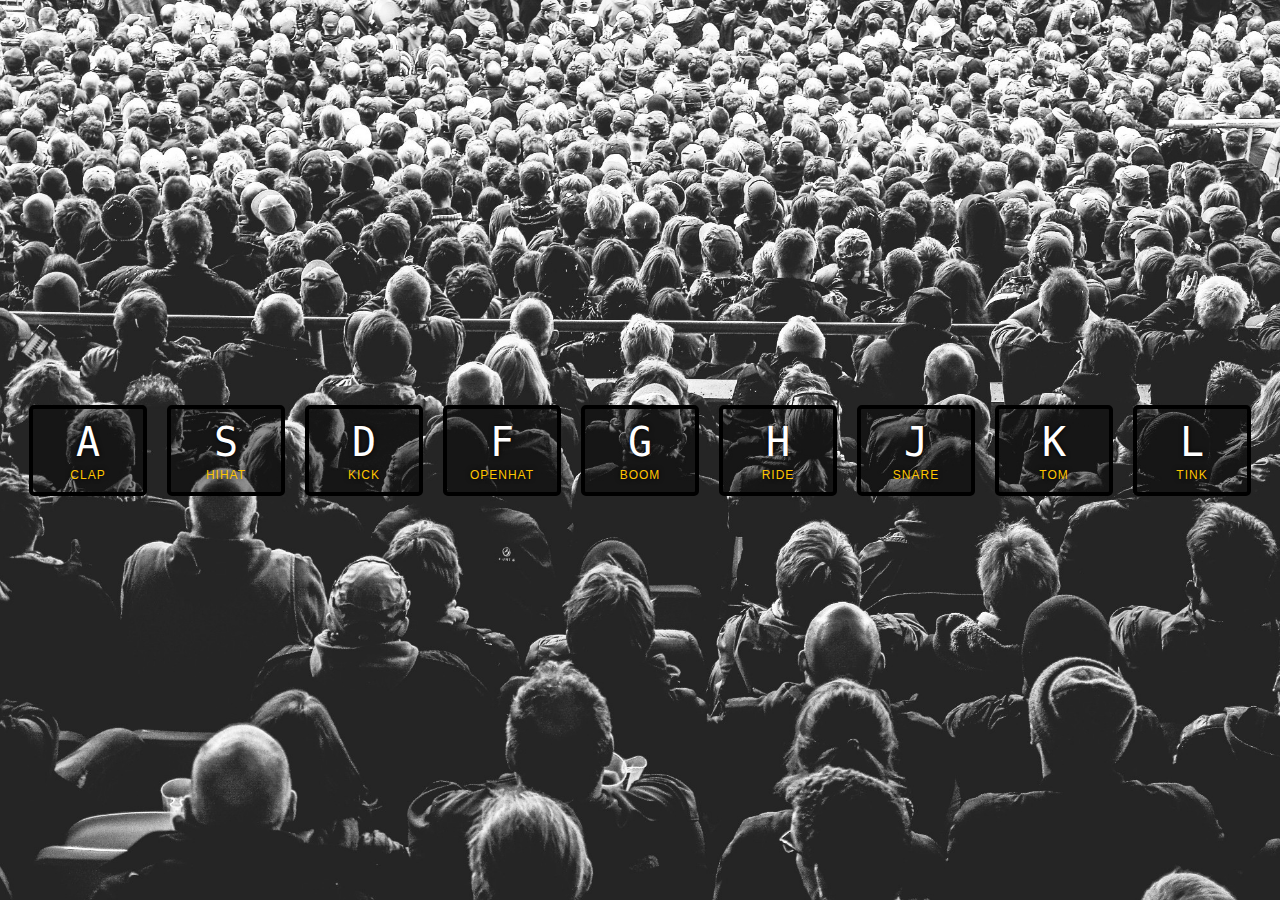
<file: 01 - JavaScript Drum Kit/index.html>
<!DOCTYPE html>
<html lang="en">
  <head>
    <meta charset="UTF-8" />
    <title>JS Drum Kit</title>
    <link rel="stylesheet" href="style.css" />
    <link rel="icon" href="https://fav.farm/🔥" />
  </head>
  <body>
    <div class="keys">
      <div data-key="65" class="key">
        <kbd>A</kbd>
        <span class="sound">clap</span>
      </div>
      <div data-key="83" class="key">
        <kbd>S</kbd>
        <span class="sound">hihat</span>
      </div>
      <div data-key="68" class="key">
        <kbd>D</kbd>
        <span class="sound">kick</span>
      </div>
      <div data-key="70" class="key">
        <kbd>F</kbd>
        <span class="sound">openhat</span>
      </div>
      <div data-key="71" class="key">
        <kbd>G</kbd>
        <span class="sound">boom</span>
      </div>
      <div data-key="72" class="key">
        <kbd>H</kbd>
        <span class="sound">ride</span>
      </div>
      <div data-key="74" class="key">
        <kbd>J</kbd>
        <span class="sound">snare</span>
      </div>
      <div data-key="75" class="key">
        <kbd>K</kbd>
        <span class="sound">tom</span>
      </div>
      <div data-key="76" class="key">
        <kbd>L</kbd>
        <span class="sound">tink</span>
      </div>
    </div>

    <audio data-key="65" src="sounds/clap.wav"></audio>
    <audio data-key="83" src="sounds/hihat.wav"></audio>
    <audio data-key="68" src="sounds/kick.wav"></audio>
    <audio data-key="70" src="sounds/openhat.wav"></audio>
    <audio data-key="71" src="sounds/boom.wav"></audio>
    <audio data-key="72" src="sounds/ride.wav"></audio>
    <audio data-key="74" src="sounds/snare.wav"></audio>
    <audio data-key="75" src="sounds/tom.wav"></audio>
    <audio data-key="76" src="sounds/tink.wav"></audio>

    <script src="./app.js"></script>
  </body>
</html>
</file>
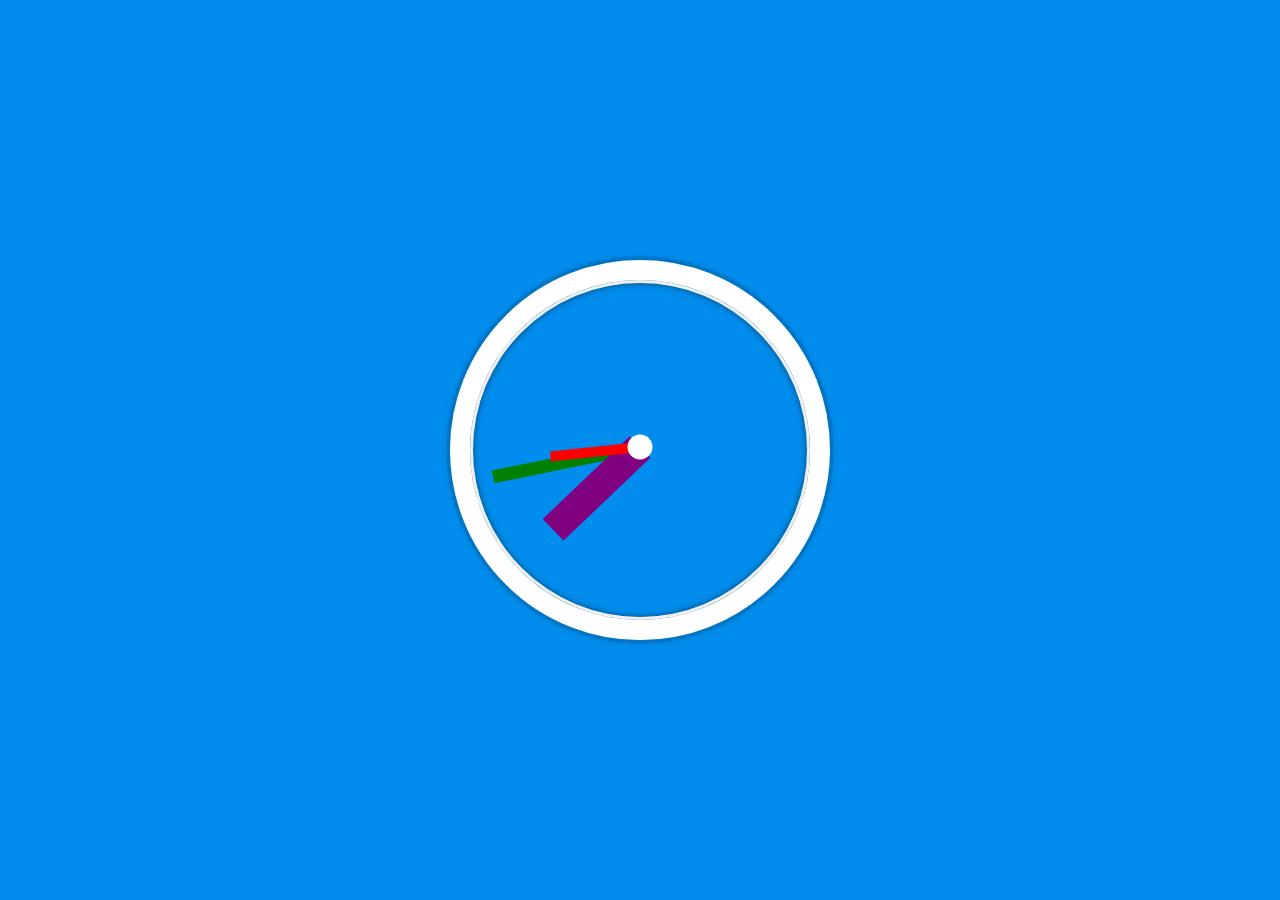
<file: 02 - JS and CSS Clock/index.html>
<!DOCTYPE html>
<html lang="en">
  <head>
    <meta charset="UTF-8" />
    <title>JS + CSS Clock</title>
    <link rel="icon" href="https://fav.farm/🔥" />
    <link rel="stylesheet" href="./style.css" />
  </head>
  <body>
    <div class="clock">
      <div class="clock-face">
        <div class="hand hour-hand"></div>
        <div class="hand min-hand"></div>
        <div class="hand second-hand"></div>
      </div>
    </div>

    <script src="./app.js"></script>
  </body>
</html>
</file>
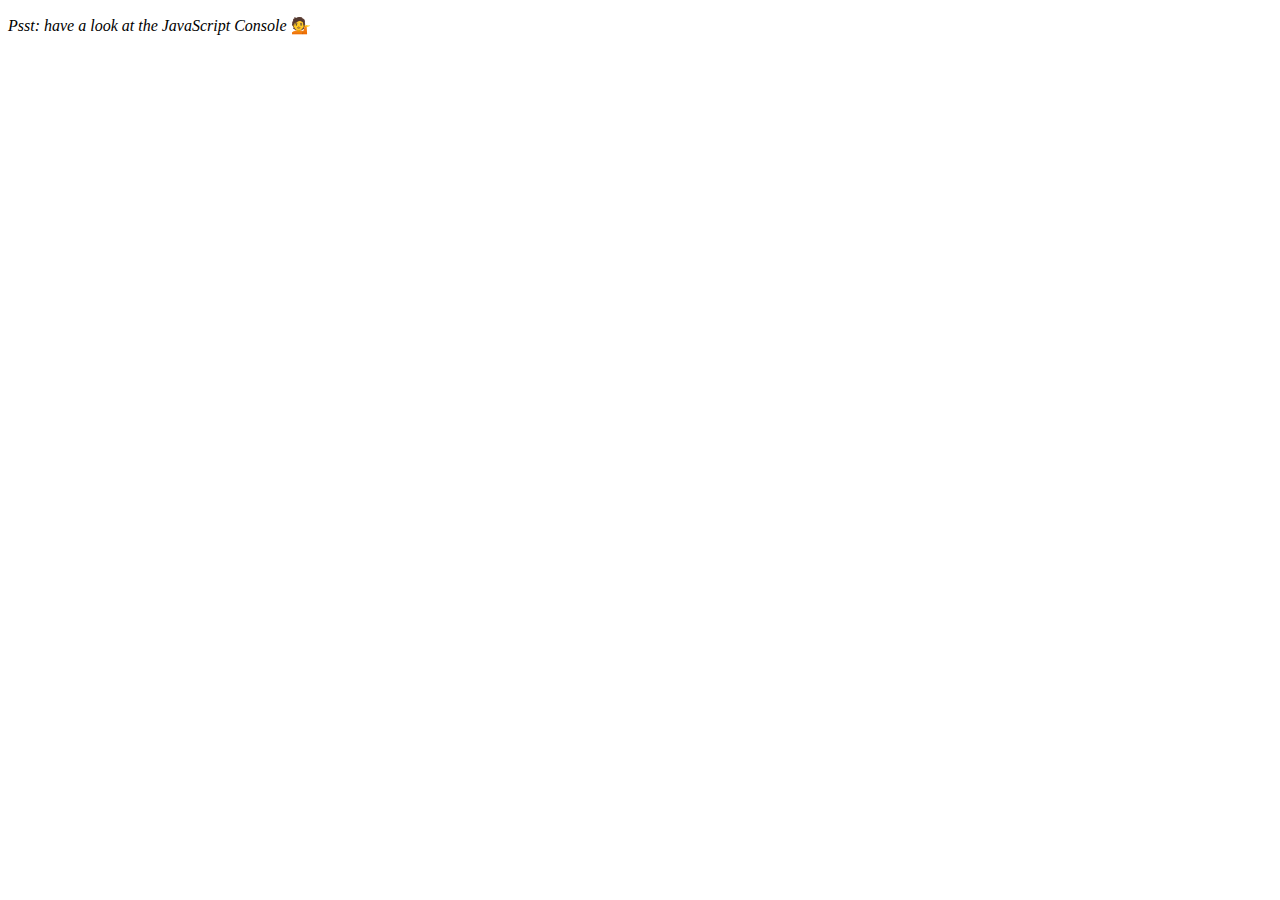
<file: 04 - Array Cardio Day 1/index.html>
<!DOCTYPE html>
<html lang="en">
  <head>
    <meta charset="UTF-8" />
    <title>Array Cardio 💪</title>
    <link rel="icon" href="https://fav.farm/🔥" />
  </head>
  <body>
    <p><em>Psst: have a look at the JavaScript Console</em> 💁</p>
    <script src="./app.js"></script>
  </body>
</html>
</file>
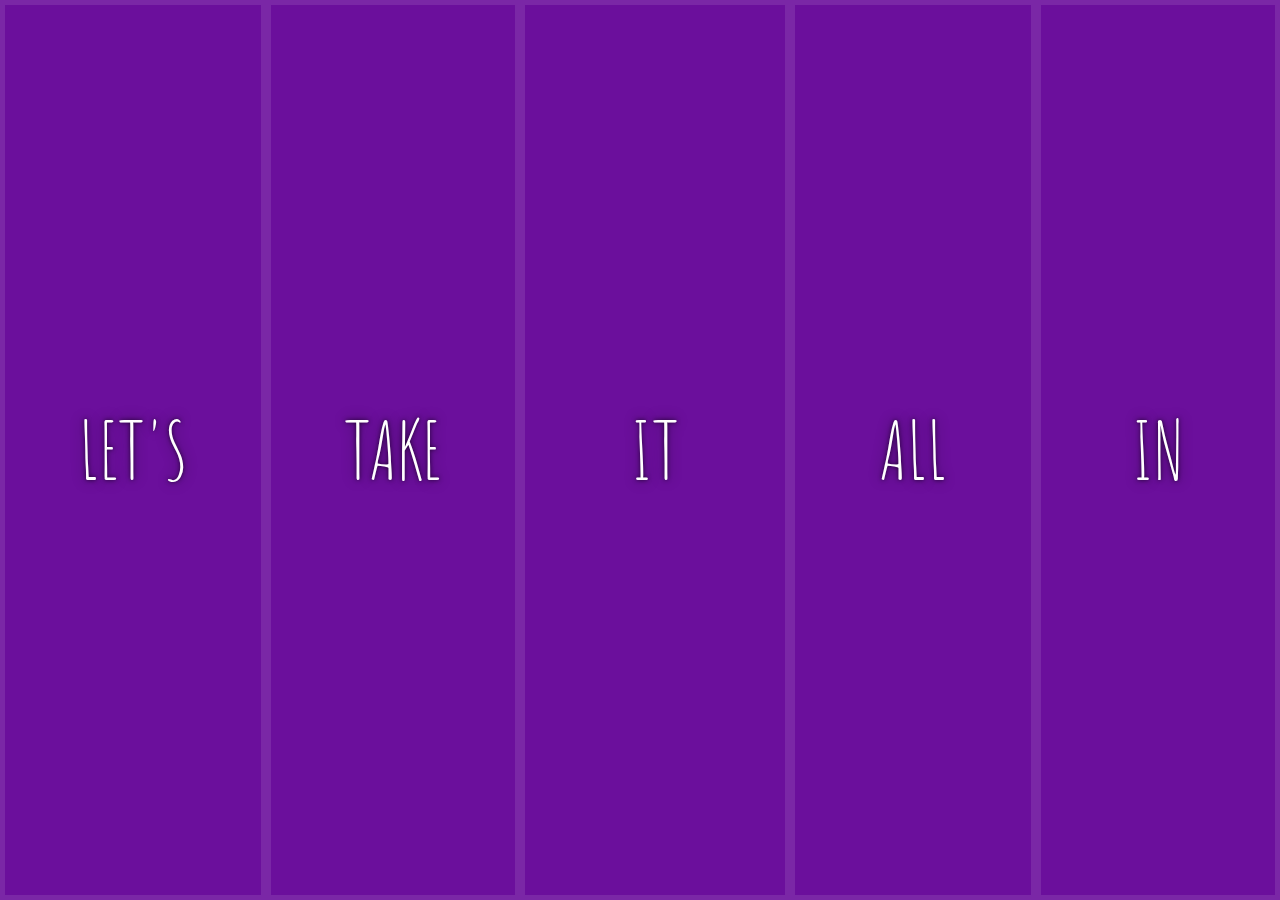
<file: 05 - Flex Panel Gallery/index.html>
<!DOCTYPE html>
<html lang="en">
  <head>
    <meta charset="UTF-8" />
    <title>Flex Panels 💪</title>
    <link
      href="https://fonts.googleapis.com/css?family=Amatic+SC"
      rel="stylesheet"
      type="text/css"
    />
    <link rel="icon" href="https://fav.farm/🔥" />
    <link rel="stylesheet" href="./style.css" />
  </head>
  <body>
    <div class="panels">
      <div class="panel panel1">
        <p>Hey</p>
        <p>Let's</p>
        <p>Dance</p>
      </div>
      <div class="panel panel2">
        <p>Give</p>
        <p>Take</p>
        <p>Receive</p>
      </div>
      <div class="panel panel3">
        <p>Experience</p>
        <p>It</p>
        <p>Today</p>
      </div>
      <div class="panel panel4">
        <p>Give</p>
        <p>All</p>
        <p>You can</p>
      </div>
      <div class="panel panel5">
        <p>Life</p>
        <p>In</p>
        <p>Motion</p>
      </div>
    </div>

    <script src="./app.js"></script>
  </body>
</html>
</file>
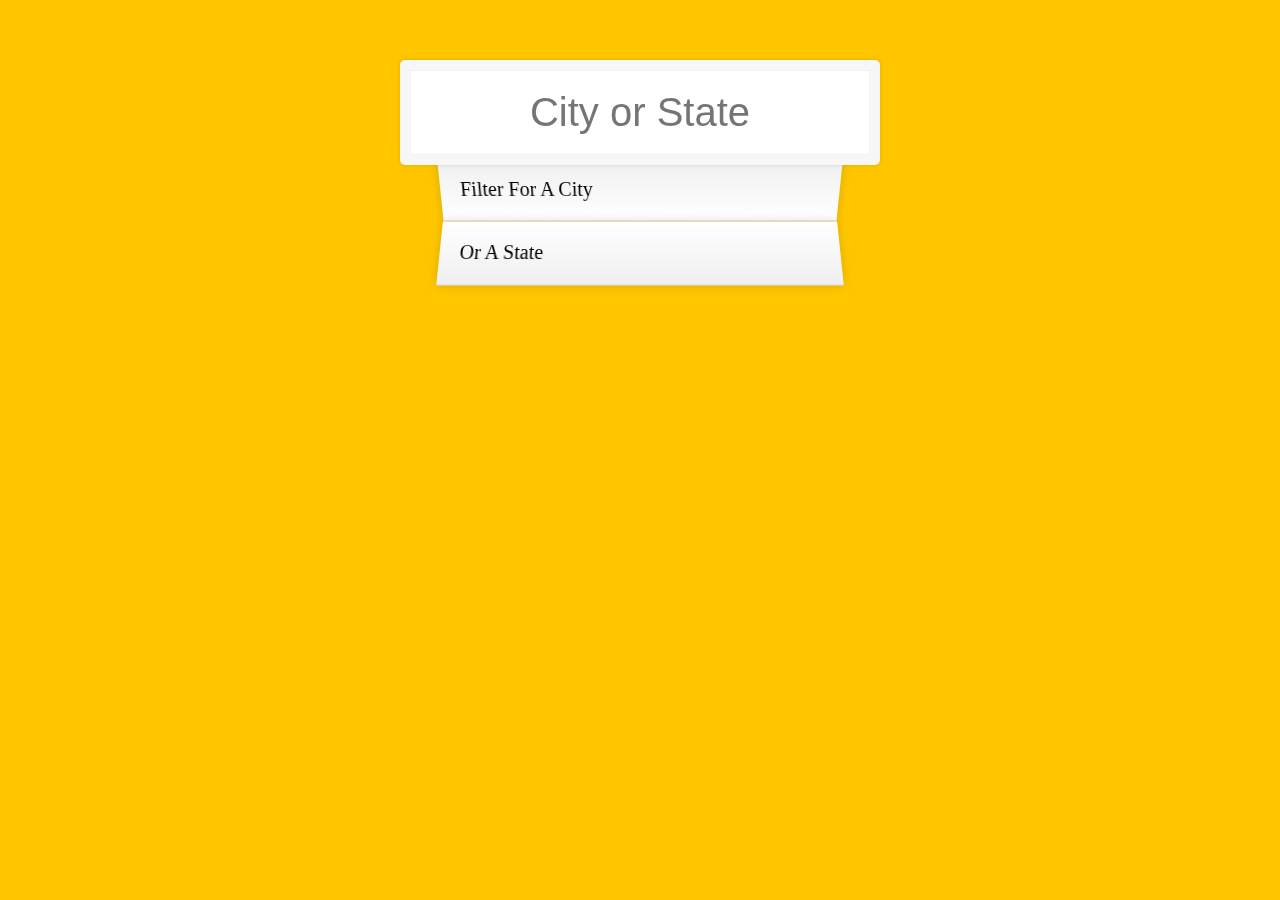
<file: 06 - Type Ahead/index.html>
<!DOCTYPE html>
<html lang="en">
  <head>
    <meta charset="UTF-8" />
    <title>Type Ahead 👀</title>
    <link rel="stylesheet" href="./style.css" />
    <link rel="icon" href="https://fav.farm/🔥" />
  </head>
  <body>
    <form class="search-form">
      <input type="text" class="search" placeholder="City or State" />
      <ul class="suggestions">
        <li>Filter for a city</li>
        <li>or a state</li>
      </ul>
    </form>
    <script src="./app.js"></script>
  </body>
</html>
</file>
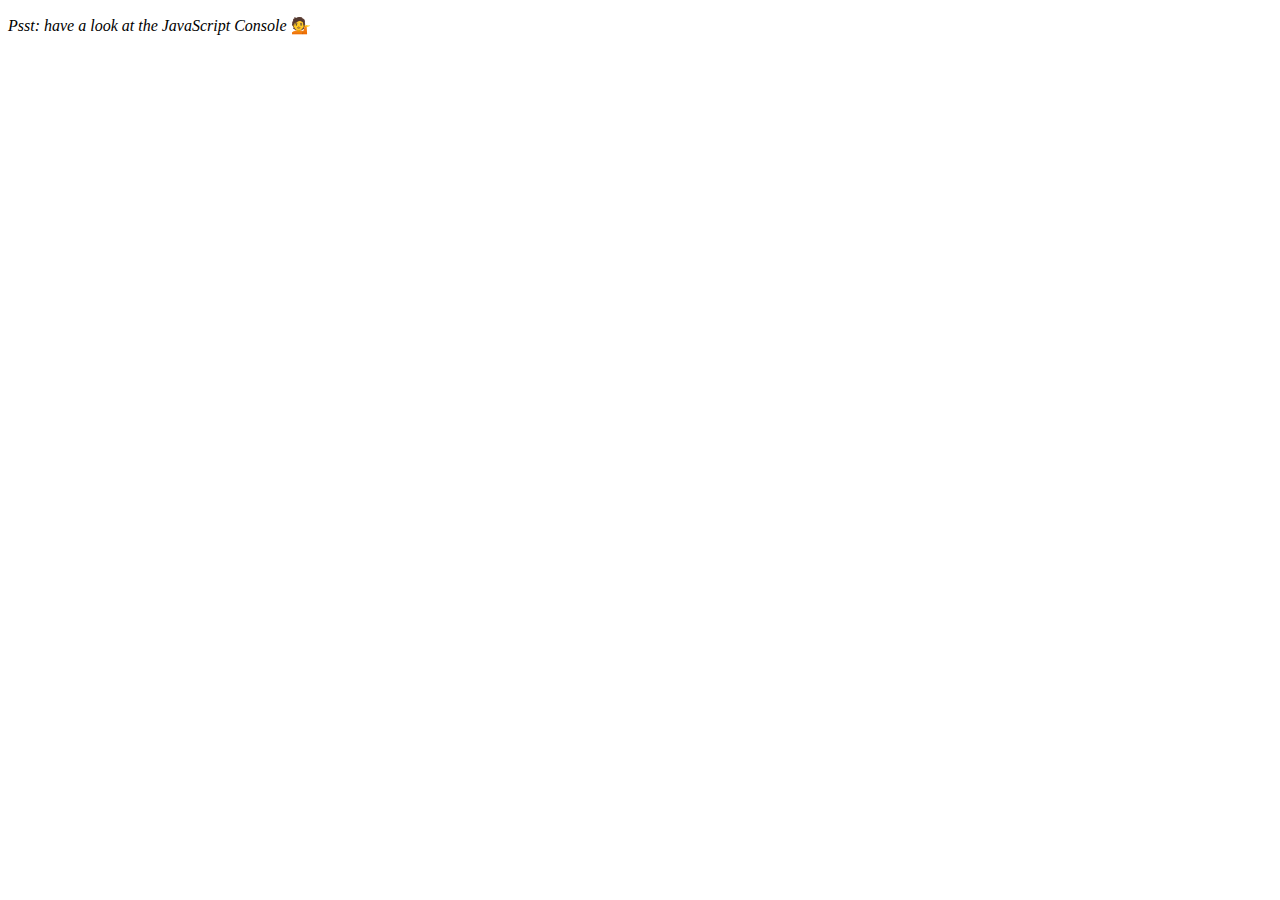
<file: 07 - Array Cardio Day 2/index.html>
<!DOCTYPE html>
<html lang="en">
  <head>
    <meta charset="UTF-8" />
    <title>Array Cardio 💪💪</title>
    <link rel="icon" href="https://fav.farm/🔥" />
  </head>
  <body>
    <p><em>Psst: have a look at the JavaScript Console</em> 💁</p>
    <script src="./app.js"></script>
  </body>
</html>
</file>
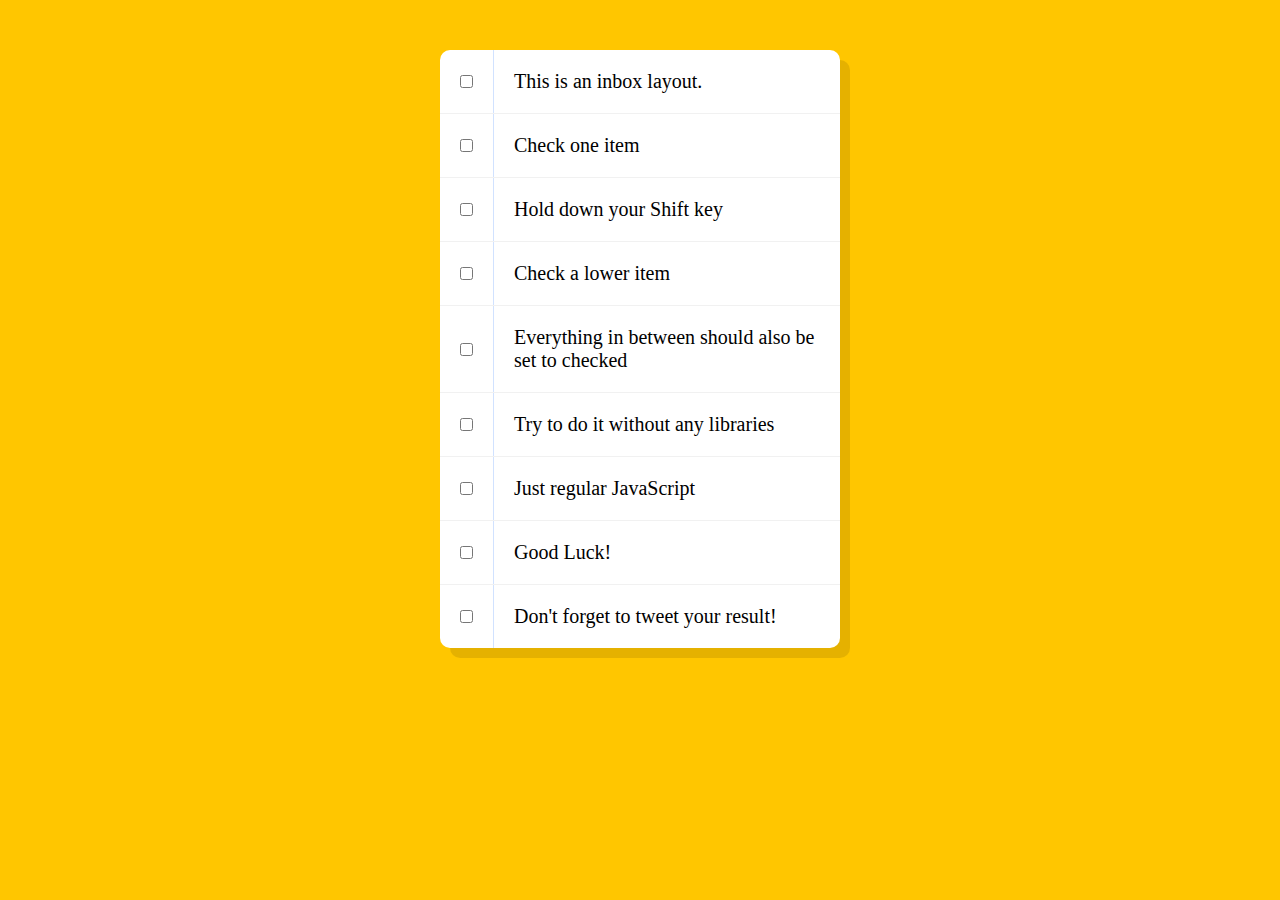
<file: 10 - Hold Shift and Check Checkboxes/index.html>
<!DOCTYPE html>
<html lang="en">
  <head>
    <meta charset="UTF-8" />
    <title>Hold Shift to Check Multiple Checkboxes</title>
    <link rel="icon" href="https://fav.farm/🔥" />
    <link rel="stylesheet" href="./style.css" />
  </head>

  <body>
    <!--
   The following is a common layout you would see in an email client.

   When a user clicks a checkbox, holds Shift, and then clicks another checkbox a few rows down, all the checkboxes inbetween those two checkboxes should be checked.

  -->
    <div class="inbox">
      <div class="item">
        <input type="checkbox" />
        <p>This is an inbox layout.</p>
      </div>
      <div class="item">
        <input type="checkbox" />
        <p>Check one item</p>
      </div>
      <div class="item">
        <input type="checkbox" />
        <p>Hold down your Shift key</p>
      </div>
      <div class="item">
        <input type="checkbox" />
        <p>Check a lower item</p>
      </div>
      <div class="item">
        <input type="checkbox" />
        <p>Everything in between should also be set to checked</p>
      </div>
      <div class="item">
        <input type="checkbox" />
        <p>Try to do it without any libraries</p>
      </div>
      <div class="item">
        <input type="checkbox" />
        <p>Just regular JavaScript</p>
      </div>
      <div class="item">
        <input type="checkbox" />
        <p>Good Luck!</p>
      </div>
      <div class="item">
        <input type="checkbox" />
        <p>Don't forget to tweet your result!</p>
      </div>
    </div>

    <script src="./app.js"></script>
  </body>
</html>
</file>
<file: 01 - JavaScript Drum Kit/style.css>
html {
  font-size: 10px;
  background: url("./background.jpg") bottom center;
  background-size: cover;
}

body,
html {
  margin: 0;
  padding: 0;
  font-family: sans-serif;
}

.keys {
  display: flex;
  flex: 1;
  min-height: 100vh;
  align-items: center;
  justify-content: center;
}

.key {
  border: 0.4rem solid black;
  border-radius: 0.5rem;
  margin: 1rem;
  font-size: 1.5rem;
  padding: 1rem 0.5rem;
  transition: all 0.07s ease;
  width: 10rem;
  text-align: center;
  color: white;
  background: rgba(0, 0, 0, 0.4);
  text-shadow: 0 0 0.5rem black;
}

.playing {
  transform: scale(1.1);
  border-color: #ffc600;
  box-shadow: 0 0 1rem #ffc600;
}

kbd {
  display: block;
  font-size: 4rem;
}

.sound {
  font-size: 1.2rem;
  text-transform: uppercase;
  letter-spacing: 0.1rem;
  color: #ffc600;
}
</file>
<file: 02 - JS and CSS Clock/style.css>
html {
  background: #018ded url(https://unsplash.it/1500/1000?image=881&blur=5);
  background-size: cover;
  font-family: "helvetica neue";
  text-align: center;
  font-size: 10px;
}

body {
  margin: 0;
  font-size: 2rem;
  display: flex;
  flex: 1;
  min-height: 100vh;
  align-items: center;
}

.clock {
  width: 30rem;
  height: 30rem;
  border: 20px solid white;
  border-radius: 50%;
  margin: 50px auto;
  position: relative;
  padding: 2rem;
  box-shadow: 0 0 0 4px rgba(0, 0, 0, 0.1), inset 0 0 0 3px #efefef,
    inset 0 0 10px black, 0 0 10px rgba(0, 0, 0, 0.2);
}

.clock-face {
  position: relative;
  width: 100%;
  height: 100%;
  transform: translateY(-3px); /* account for the height of the clock hands */
}
.clock-face::after {
  display: block;
  content: "";
  position: absolute;
  top: 50%;
  left: 50%;
  height: 25px;
  width: 25px;
  border-radius: 100%;
  background-color: white;
  transform: translate(-50%, -50%);
}

.hand {
  width: 100%;
  height: 100%;
  position: absolute;
}
.second-hand::after {
  position: absolute;
  content: "";
  display: block;
  width: 10px;
  height: 30%;
  left: 50%;
  bottom: 50%;
  transform: translate(-50%, 0%);
  background-color: red;
}

.min-hand::after {
  position: absolute;
  content: "";
  display: block;
  width: 30px;
  height: 40%;
  left: 50%;
  bottom: 50%;
  transform: translate(-50%, 0%);
  background-color: purple;
}
.hour-hand::after {
  position: absolute;
  content: "";
  display: block;
  width: 13px;
  height: 50%;
  left: 50%;
  bottom: 50%;
  transform: translate(-50%, 0%);
  background-color: green;
}
</file>
<file: 05 - Flex Panel Gallery/style.css>
html {
  box-sizing: border-box;
  background: #ffc600;
  font-family: "helvetica neue";
  font-size: 20px;
  font-weight: 200;
}

body {
  margin: 0;
}

*,
*:before,
*:after {
  box-sizing: inherit;
}

.panels {
  min-height: 100vh;
  overflow: hidden;
  display: flex;
}

.panel {
  background: #6b0f9c;
  box-shadow: inset 0 0 0 5px rgba(255, 255, 255, 0.1);
  color: white;
  text-align: center;
  align-items: center;
  /* Safari transitionend event.propertyName === flex */
  /* Chrome + FF transitionend event.propertyName === flex-grow */
  transition: font-size 0.7s cubic-bezier(0.61, -0.19, 0.7, -0.11),
    flex 0.7s cubic-bezier(0.61, -0.19, 0.7, -0.11), background 0.2s;
  font-size: 20px;
  background-size: cover;
  background-position: center;
  display: flex;
  flex-grow: 1;
  flex-direction: column;
}

.panel1 {
  background-image: url(https://source.unsplash.com/gYl-UtwNg_I/1500x1500);
}
.panel2 {
  background-image: url(https://source.unsplash.com/rFKUFzjPYiQ/1500x1500);
}
.panel3 {
  background-image: url(https://images.unsplash.com/photo-1465188162913-8fb5709d6d57?ixlib=rb-0.3.5&q=80&fm=jpg&crop=faces&cs=tinysrgb&w=1500&h=1500&fit=crop&s=967e8a713a4e395260793fc8c802901d);
}
.panel4 {
  background-image: url(https://source.unsplash.com/ITjiVXcwVng/1500x1500);
}
.panel5 {
  background-image: url(https://source.unsplash.com/3MNzGlQM7qs/1500x1500);
}

/* Flex Children */
.panel > * {
  margin: 0;
  width: 100%;
  transition: transform 0.5s;
  align-items: flex-end;
}

.panel p {
  text-transform: uppercase;
  font-family: "Amatic SC", cursive;
  text-shadow: 0 0 4px rgba(0, 0, 0, 0.72), 0 0 14px rgba(0, 0, 0, 0.45);
  font-size: 2em;
  /* extra */

  flex-grow: 1;
  display: flex;
  justify-content: center;
  align-items: center;
}

.panel p:nth-child(2) {
  font-size: 4em;
}

.panel.open {
  flex-grow: 5;
  font-size: 40px;
}

/*Practice*/
.panel > *:first-child {
  transform: translateY(-100%);
}
.panel > *:last-child {
  transform: translateY(100%);
}

.panel.active > *:first-child {
  transform: translateY(0);
}
.panel.active > *:last-child {
  transform: translateY(0);
}
</file>
<file: 06 - Type Ahead/style.css>
html {
  box-sizing: border-box;
  background: #ffc600;
  font-family: "helvetica neue";
  font-size: 20px;
  font-weight: 200;
}

*,
*:before,
*:after {
  box-sizing: inherit;
}

input {
  width: 100%;
  padding: 20px;
}

.search-form {
  max-width: 400px;
  margin: 50px auto;
}

input.search {
  margin: 0;
  text-align: center;
  outline: 0;
  border: 10px solid #f7f7f7;
  width: 120%;
  left: -10%;
  position: relative;
  top: 10px;
  z-index: 2;
  border-radius: 5px;
  font-size: 40px;
  box-shadow: 0 0 5px rgba(0, 0, 0, 0.12), inset 0 0 2px rgba(0, 0, 0, 0.19);
}

.suggestions {
  margin: 0;
  padding: 0;
  position: relative;
  /*perspective: 20px;*/
}

.suggestions li {
  background: white;
  list-style: none;
  border-bottom: 1px solid #d8d8d8;
  box-shadow: 0 0 10px rgba(0, 0, 0, 0.14);
  margin: 0;
  padding: 20px;
  transition: background 0.2s;
  display: flex;
  justify-content: space-between;
  text-transform: capitalize;
}

.suggestions li:nth-child(even) {
  transform: perspective(100px) rotateX(3deg) translateY(2px) scale(1.001);
  background: linear-gradient(to bottom, #ffffff 0%, #efefef 100%);
}

.suggestions li:nth-child(odd) {
  transform: perspective(100px) rotateX(-3deg) translateY(3px);
  background: linear-gradient(to top, #ffffff 0%, #efefef 100%);
}

span.population {
  font-size: 15px;
}

.hl {
  background: #ffc600;
}
</file>
<file: 10 - Hold Shift and Check Checkboxes/style.css>
html {
  font-family: sans-serif;
  background: #ffc600;
}

.inbox {
  max-width: 400px;
  margin: 50px auto;
  background: white;
  border-radius: 10px;
  box-shadow: 10px 10px 0 rgba(0, 0, 0, 0.1);
}

.item {
  display: flex;
  align-items: center;
  border-bottom: 1px solid #f1f1f1;
}

.item:last-child {
  border-bottom: 0;
}

input:checked + p {
  background: #f9f9f9;
  text-decoration: line-through;
}

input[type="checkbox"] {
  margin: 20px;
}

p {
  margin: 0;
  padding: 20px;
  transition: background 0.2s;
  flex: 1;
  font-family: "helvetica neue";
  font-size: 20px;
  font-weight: 200;
  border-left: 1px solid #d1e2ff;
}
</file>
